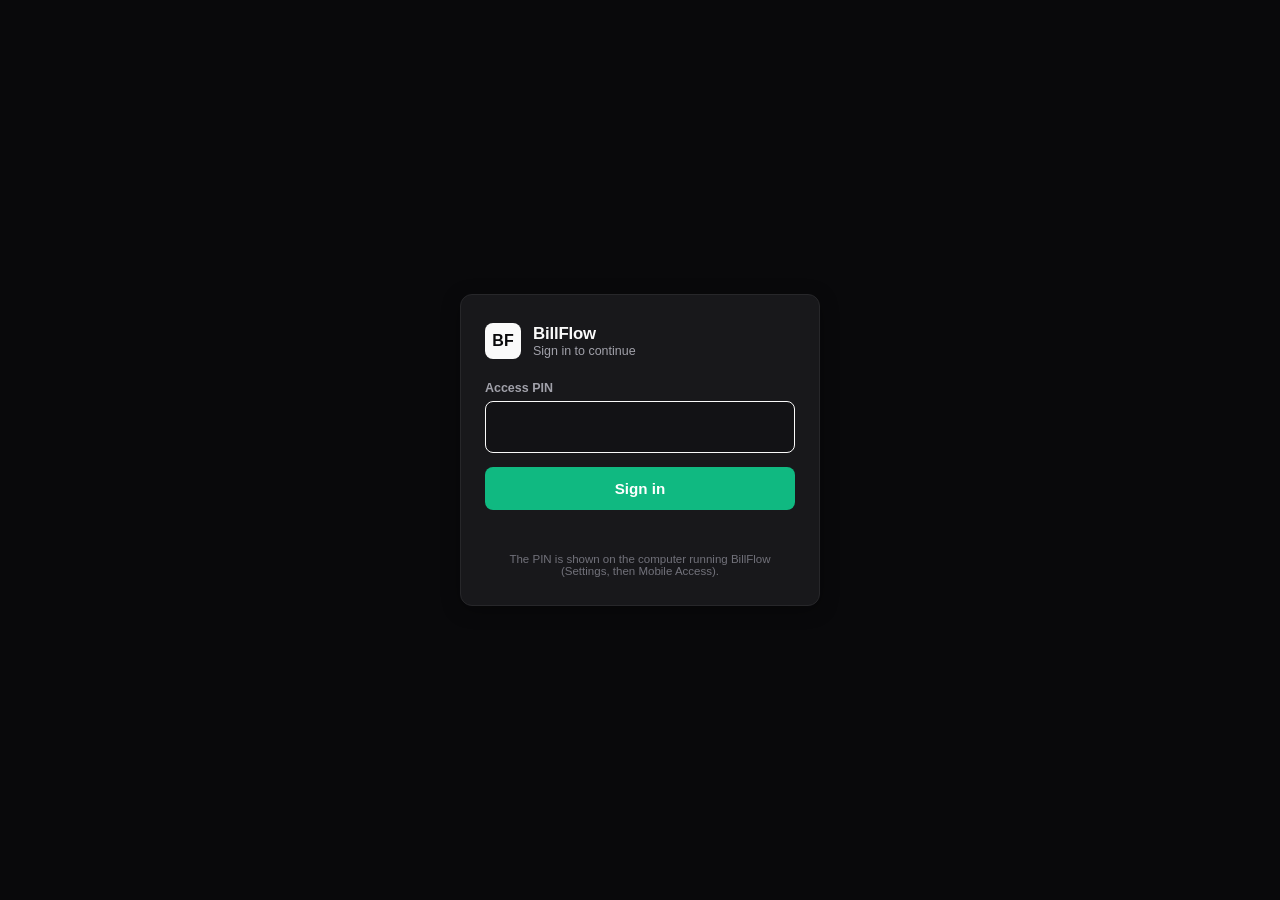
<file: billflow/web/static/login.html>
<!DOCTYPE html>
<html lang="en">
<head>
  <meta charset="UTF-8">
  <meta name="viewport" content="width=device-width, initial-scale=1.0, viewport-fit=cover">
  <meta name="theme-color" content="#09090b">
  <title>BillFlow - Sign in</title>
  <style>
    * { box-sizing: border-box; margin: 0; padding: 0; }
    body {
      min-height: 100vh; min-height: 100dvh;
      display: flex; align-items: center; justify-content: center;
      padding: 20px;
      background: #09090b; color: #fafafa;
      font-family: -apple-system, BlinkMacSystemFont, "Segoe UI", Roboto, Helvetica, Arial, sans-serif;
      -webkit-font-smoothing: antialiased;
    }
    .card {
      width: 100%; max-width: 360px;
      background: #18181b; border: 1px solid #27272a; border-radius: 12px;
      padding: 28px 24px; box-shadow: 0 4px 20px -2px rgba(0, 0, 0, 0.4);
    }
    .brand { display: flex; align-items: center; gap: 12px; margin-bottom: 22px; }
    .badge {
      width: 36px; height: 36px; border-radius: 8px;
      background: #fafafa; color: #09090b; font-weight: 700;
      display: flex; align-items: center; justify-content: center;
    }
    h1 { font-size: 1.05rem; letter-spacing: -0.01em; }
    .sub { font-size: 0.78rem; color: #a1a1aa; }
    label { display: block; font-size: 0.78rem; font-weight: 600; color: #a1a1aa; margin-bottom: 6px; }
    input {
      width: 100%; padding: 12px 14px;
      background: #121215; color: #fafafa;
      border: 1px solid #27272a; border-radius: 8px;
      font-size: 1.4rem; letter-spacing: 0.35em; text-align: center; outline: none;
    }
    input:focus { border-color: #fafafa; }
    button {
      width: 100%; margin-top: 14px; padding: 13px;
      background: #10b981; color: #fff; border: none; border-radius: 8px;
      font-size: 0.95rem; font-weight: 700; cursor: pointer;
    }
    button:disabled { opacity: 0.55; cursor: not-allowed; }
    .error { min-height: 1.3em; margin-top: 12px; font-size: 0.8rem; color: #ef4444; text-align: center; }
    .hint { margin-top: 14px; font-size: 0.72rem; color: #71717a; text-align: center; }
  </style>
</head>
<body>
  <form class="card" id="login-form">
    <div class="brand">
      <div class="badge">BF</div>
      <div><h1>BillFlow</h1><div class="sub">Sign in to continue</div></div>
    </div>
    <label for="pin">Access PIN</label>
    <input id="pin" name="pin" type="password" inputmode="numeric" pattern="[0-9]*"
           autocomplete="current-password" maxlength="12" autofocus required>
    <button id="submit" type="submit">Sign in</button>
    <div class="error" id="error" role="alert"></div>
    <div class="hint">The PIN is shown on the computer running BillFlow (Settings, then Mobile Access).</div>
  </form>

  <script>
    const form = document.getElementById('login-form');
    const pin = document.getElementById('pin');
    const button = document.getElementById('submit');
    const error = document.getElementById('error');

    form.addEventListener('submit', async (event) => {
      event.preventDefault();
      button.disabled = true;
      error.textContent = '';
      try {
        const res = await fetch('/api/login', {
          method: 'POST',
          headers: { 'Content-Type': 'application/json' },
          body: JSON.stringify({ pin: pin.value })
        });
        if (res.ok) {
          location.replace('/');
          return;
        }
        const body = await res.json().catch(() => ({}));
        error.textContent = body.error || 'Could not sign in.';
        pin.value = '';
        pin.focus();
      } catch (err) {
        error.textContent = 'Cannot reach BillFlow. Check that you are on the same network.';
      }
      button.disabled = false;
    });
  </script>
</body>
</html>
</file>
